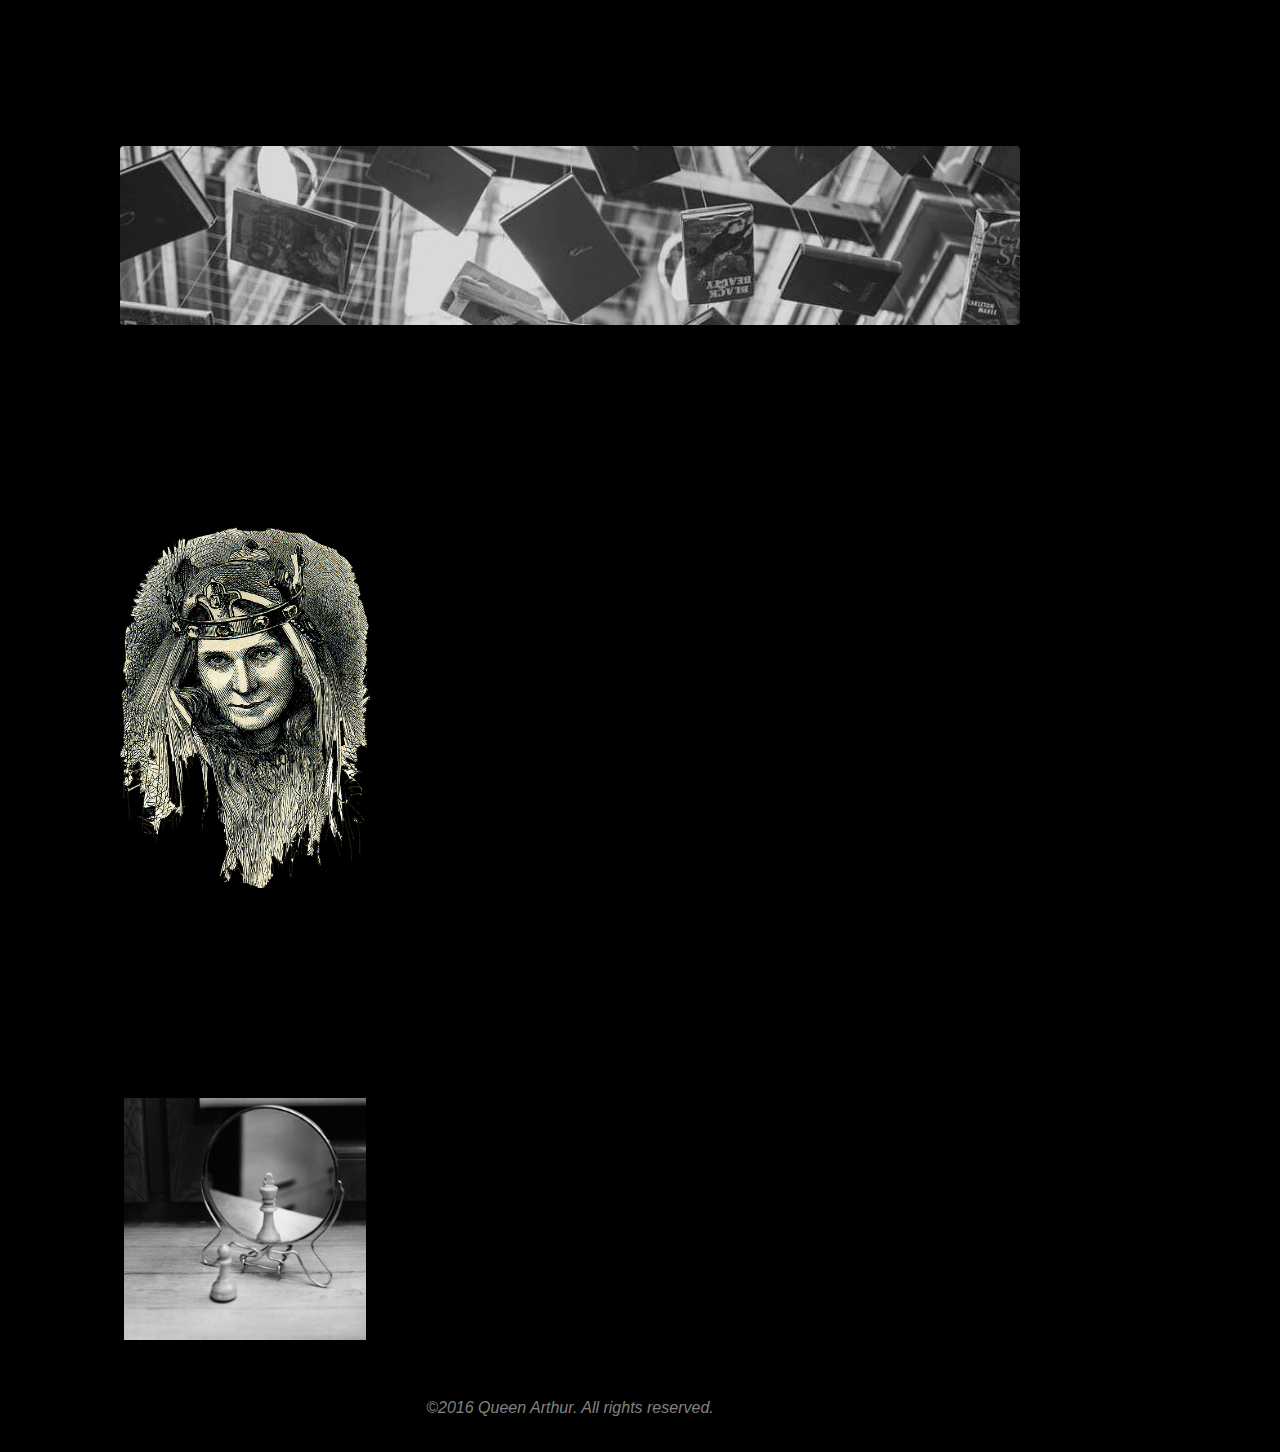
<file: Index.html>
<!DOCTYPE html>
<html>

<head>
    <title>My Alter Ego</title>
    <link rel="stylesheet" href="resources/style.css">
    <link href="https://fonts.googleapis.com/css?family=Oswald" rel="stylesheet">
    <link href="https://fonts.googleapis.com/css?family=Yellowtail" rel="stylesheet"> 
	<meta name="viewport" content="width=device-width, initial-scale=1.0">
</head>
<body>
     <header>
        <h1>Disorder of the Phoenix</h1>
        <img class="book" src="images/Floating Books Banner Crop.jpg" alt="book picture">
        <nav>
          <a href="Index.html">Home</a>
          <a href="HarryPotter.html">Harry Potter</a>
          <a href="Merlin.html">Merlin</a>
          <a href="HTTYD.html">How to Train Your Dragon</a>
          <a href="My Media.html">Round Table</a>
        </nav>
    </header>
    <main id="homepage">
        <h5>Hail and well met, fellow witches, warlocks, and dragon riders of the round table!</h5>
        <img class="profile" src="images/Celtic Queen.png" alt="profile picture">
        <p>My name is Queen Arthur, and I am fifteen years old- the same age Hiccup Haddock defeated the Red Death, and the same age Harry Potter fought Voldemort in the Department of Mysteries! I haven't fought any Red Deaths or Death Eaters yet, but in the meantime, I've decided to record my memoirs in this new blog, the Disorder of the Phoenix. (It was either that or Knights of the Round Tablet.)</p>
        <h5>Wherefore Art Thou?</h5>
        <p>I'm not going to tell you where I live! "Wherefore art thou" actually means "why are you." So why am I Queen Arthur? Because I love the King Arthur legends, but I hate the patriarchy. What's wrong with having a powerful female leader? Also the name The Girl Who Lived was taken. So... Queen Arthur it is.</p>
        <p>Professional fangirl isn't a career according to my guidance counselor, but I actually know several professional fangirls! There are lots of bloggers, journalists, and academics whose main focus is fandom. And you can order cosplayers for parties. (Edit: A cosplayer is NOT a stripper, Dad. And Dad the Impaler is such an off-putting username. Please change it. Now.)</p>
        <h5>More About Me</h5>
        <img class="chess" src ="images/Pawn Mirror King.jpeg" alt="chess picture">
        <p>In addition to being a fangirl, I am also an actress! My high school is doing Spamalot for its spring musical this year, and I am so excited! I really hope I get cast as the Lady in the Lake. But I'm actually trying out for King Arthur, just to prove that I can.</p>
        <p>I have also a pet dragon named Tad Cooper. My mom says he's just a lizard, but I know he's really a Terrible Terror. My dad agrees with me... although I suspect he means something different.</p>
        <p>In the Round Table section of my website, I've uploaded a few pieces that I made myself. Feel free to comment on them/send them to JK Rowling's agent!</p>
    </main>
    <footer>
        <p style="color: gray; font-style: italic">&copy;2016 Queen Arthur. All rights reserved.</p>
    </footer>
</body>

</html>
</file>
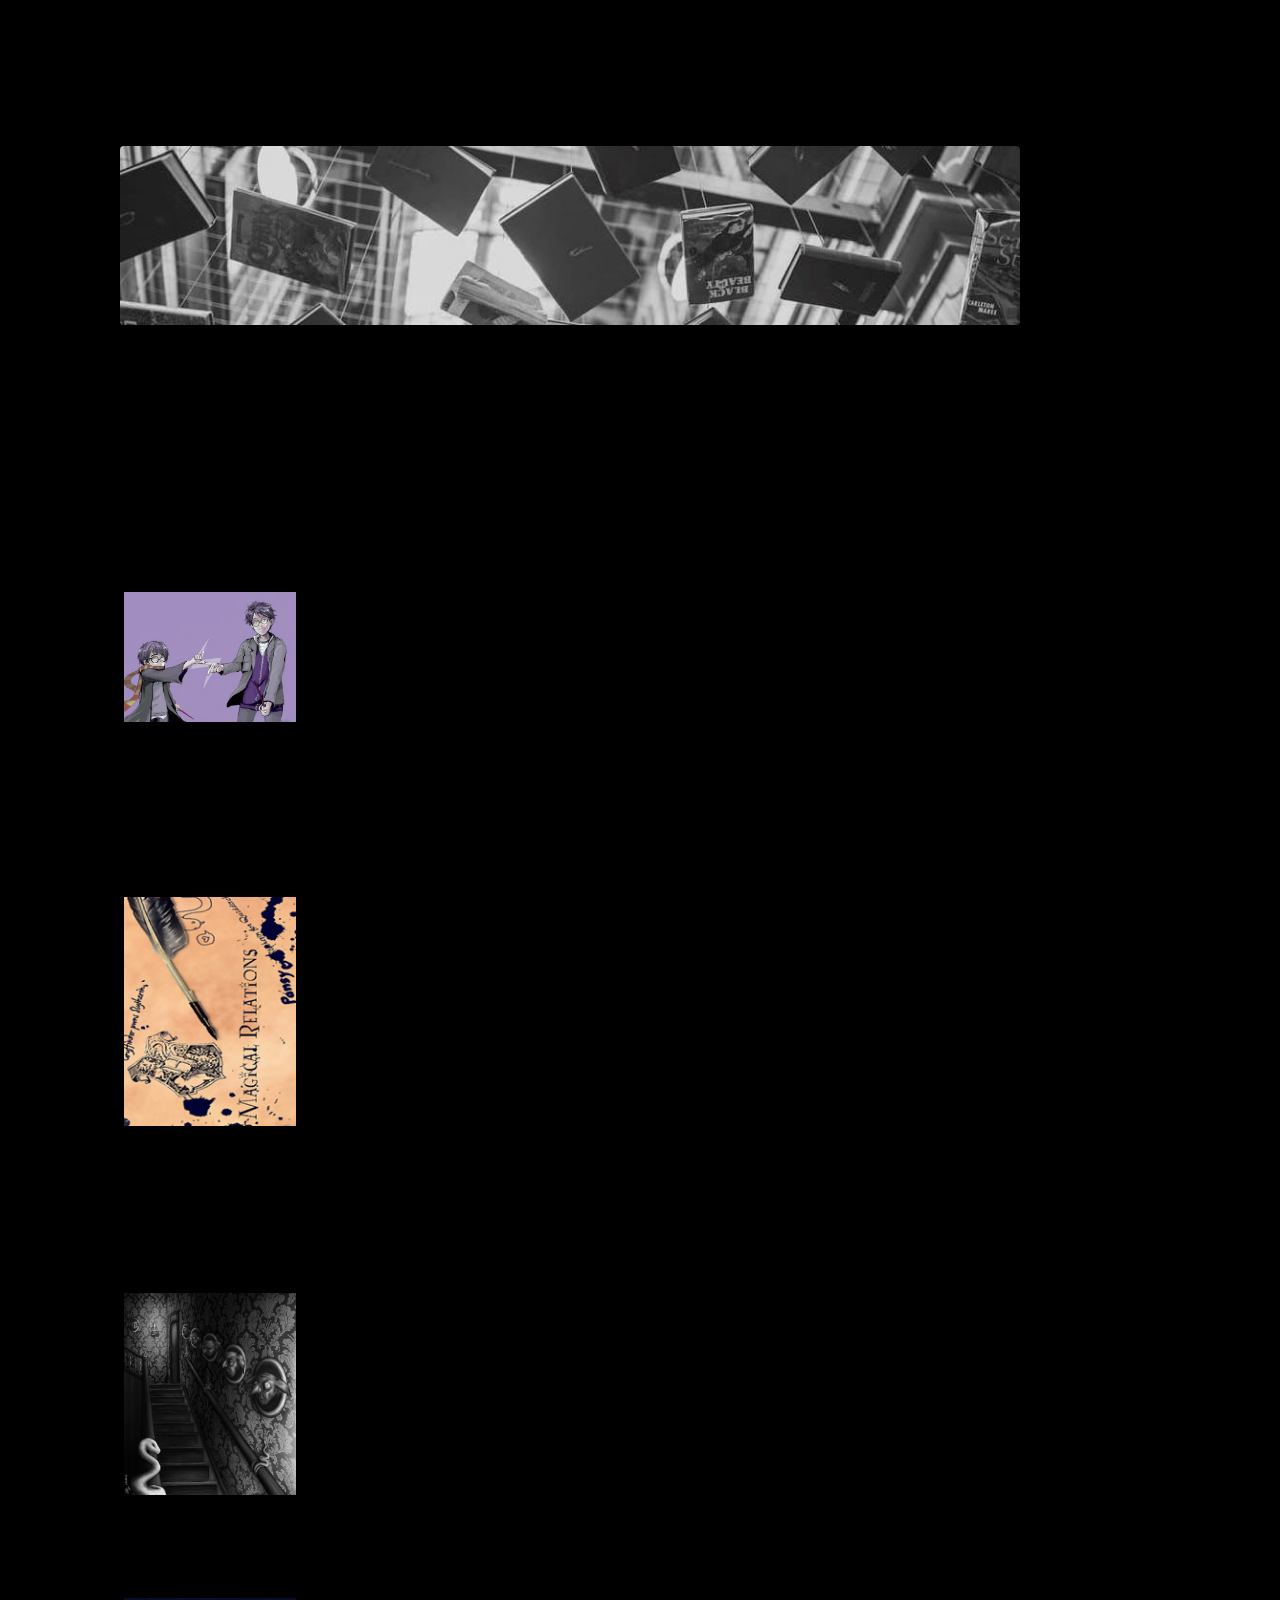
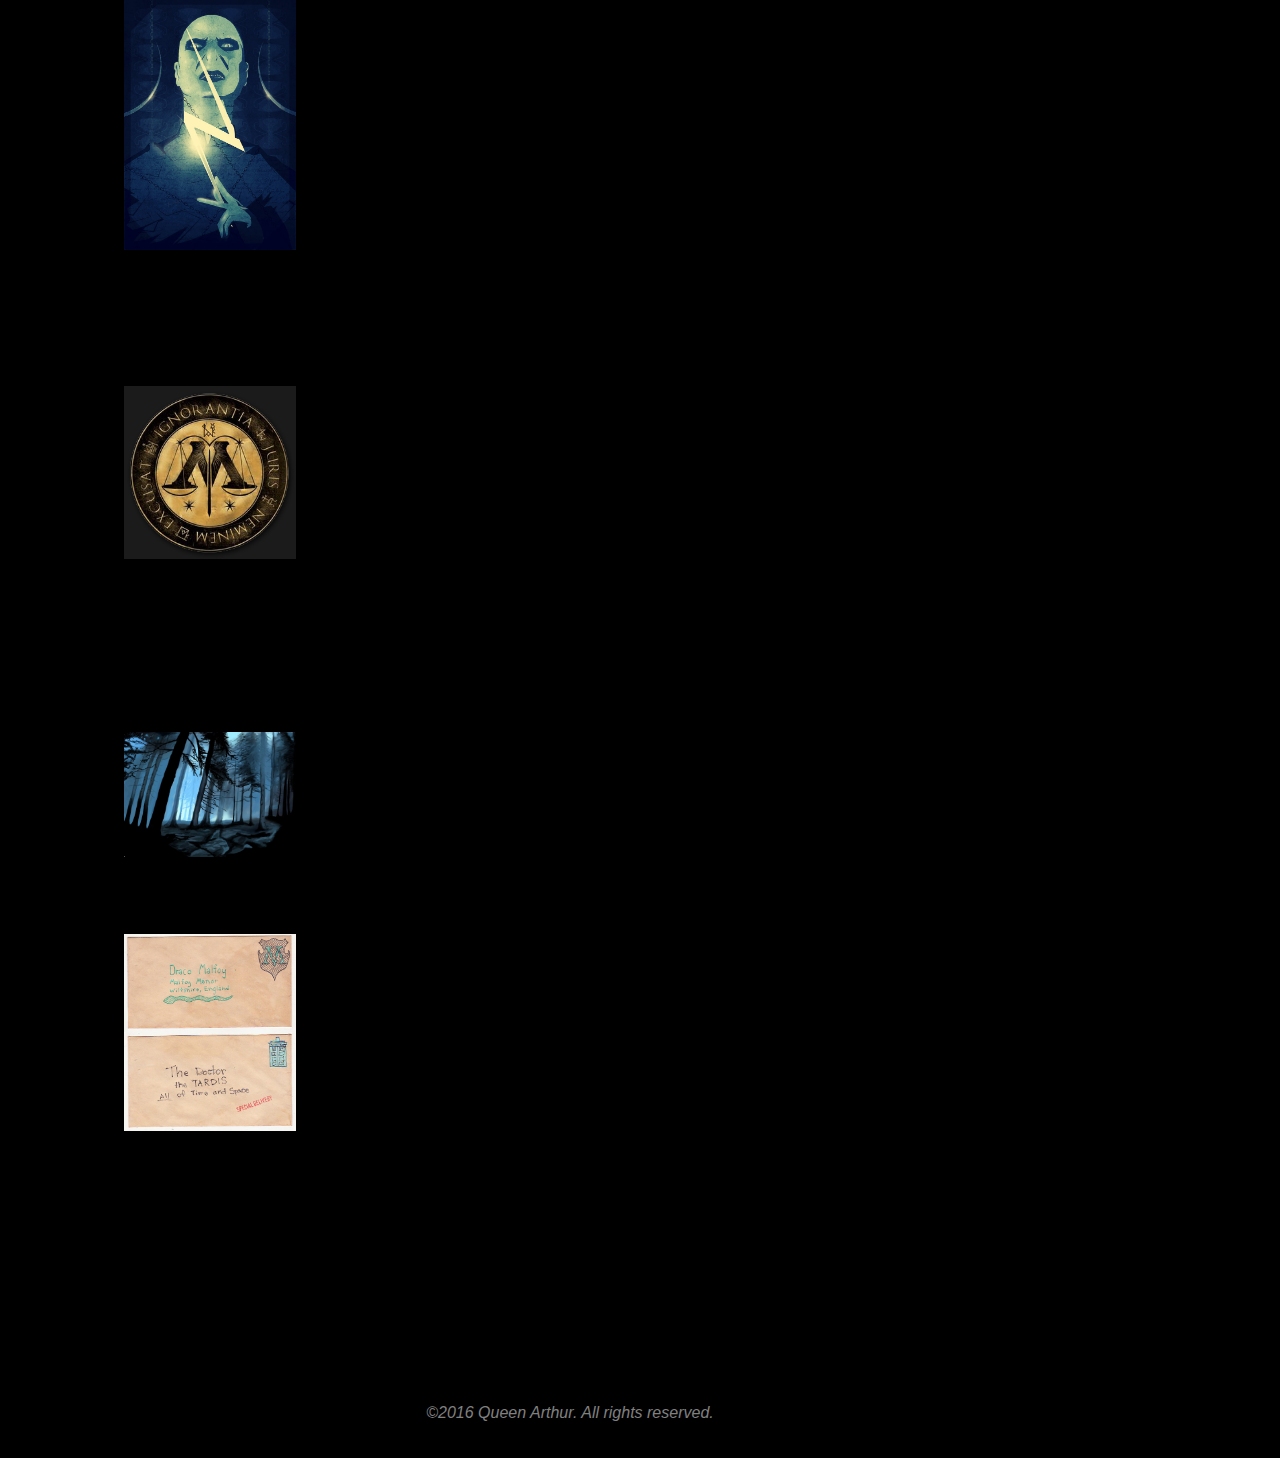
<file: HarryPotter.html>
<!DOCTYPE html>
<html>

<head>
    <title>My Alter Ego</title>
    <link rel="stylesheet" href="resources/style.css">
    <link href="https://fonts.googleapis.com/css?family=Oswald" rel="stylesheet">
    <link href="https://fonts.googleapis.com/css?family=Yellowtail" rel="stylesheet">
    <meta name="viewport" content="width=device-width, initial-scale=1.0">
</head>
<body>
    <header>
        <h1>Disorder of the Phoenix</h1>
       <img class="book" src="images/Floating Books Banner Crop.jpg" alt="book picture">
        <nav>
          <a href="Index.html">Home</a>
          <a href="HarryPotter.html">Harry Potter</a>
          <a href="Merlin.html">Merlin</a>
          <a href="HTTYD.html">How to Train Your Dragon</a>
          <a href="My Media.html">Round Table</a>
        </nav>
    </header>
    <main id="HarryPotter">
        <h6>Harry Potter</h6>
        <h3>Top Pick</h3>
        <img class="OGNA" src ="images/Oh God Not Again.jpg" alt="OGNA picture">
        <p><a href="https://www.fanfiction.net/s/4536005/1/Oh-God-Not-Again"><b>Oh God Not Again!</b></a> by Sarah 1281</p>
<p>So maybe everything didn't work out perfectly for Harry. Still, most of his friends survived, he'd gotten married, and was about to become a father. If only he'd have stayed away from the Veil, he wouldn't have had to go back and do everything again. A humorous, intelligent parody in which Harry time-travels to his first year and wrecks so much havoc that Neville's boggart is Harry becoming Minister of Magic. Highlights include Harry spreading a rumor that Draco is Snape and Narcissa's lovechild, collaborating with Snape to lose the House Cup, and using the words "psychic scar," "tax deductible," and "drapery accident" to explain all of his zany actions. It's no wonder this fic is one of the most reviewed stories ever!</p>

<h3>Drama</h3>
<img class="MR" src ="images/Magical Relations.jpg" alt="MR picture">
 <p><a href="https://www.fanfiction.net/s/3446796/1/Magical-Relations"><b>Magical Relations</b></a> by evansentranced</p>
<p>Harry's relatives were shocked when the Hogwarts letters came. Not because Harry got into Hogwarts. They had expected that. But Dudley, on the other hand... That had been a surprise. Although still being written, this drama of epic proportions belongs on any "best of" list. Dudley's presence at Hogwarts is not treated as a gimmick but is an exemplary execution of the Butterfly Effect. The best part, however, is the gradual character-building that fleshes out minor characters like Anthony Goldstein and allows major characters like Draco Malfoy to diverge sharply from canon in realistic ways. This coming of age drama is sure to bring you laughter and tears.</p>

 <p><a href="https://www.fanfiction.net/s/11591125/1/The-Definition-of-Normal"><b>The Definition of Normal</b></a> by Brilliant Lady</p>
<p>Harry doesn't want to learn magic or go to Hogwarts. He just wants to be normal, like the Dursleys. But a meddling, crazy old wizard won't take "no" for an answer. Harry might have to learn how to be a normal wizard instead. This series, which currently goes through Harry's third year, shows the long-term effects of child abuse. While Rowling's Harry shapes up to be a hero, this Harry is a survivor in a world where the heroes are less perfect and the villains are less flawed.</p>

<img class="Grimmauld" src ="images/Grimmauld.jpg" alt="Grimmauld picture">
 <p><a href="https://www.fanfiction.net/s/10854527/1/The-Door-of-Number-Twelve"><b>The Door of Number 12</b></a> by Brigade</p>
<p>It had been eight years since Head Auror Harry Potter had last seen Voldemort and it had been a decade since he last saw his godfather Sirius Black. One of those things is about to change. Although the writing isn't quite at the level of the other fics, this drama deserves a mention because of the unique twist it puts on the "time-traveling Marauders meet Harry" cliche. There are no time travel paradoxes or inevitable futures. Instead, there's an older, burned out Harry who can be a father figure to Sirius and try to craft a better future for the Marauders. It's a thoughtful drama that will hopefully be completed one day.</p>

	<h3>Humor</h3>
	<img class="Horcrux" src ="images/Horcrux.jpg" alt="Horcrux picture">
 	<p><a href="https://www.fanfiction.net/s/10677106/1/Seventh-Horcrux"><b>Seventh Horcrux</b></a> by Emerald Ashes</p>
<p>When Voldemort's Horcrux results in Harry retaining the memories and personality of Voldemort, the former Dark Lord gets a second chance to return to his first dream: teaching. In which Harry is insane, Hermione is a Dark Lady-in-training, Ginny is a minion, and Ron is confused. A witty parody that is also a fascinating character study where Harry's inability to understand empathy leads to amusing results.</p>

 	<p><a href="https://www.fanfiction.net/s/2685324/1/All-Kidding-Aside"><b>All Kidding Aside</b></a> by ms. commas and ampersands</p>
<p>When Lily jumps to conclusions about Remus and Sirius, the duo decide to get revenge on her, James, and Peter with a wonderful joke. However, they wind up getting more than just a good laugh. A Maurauder Era romp with lots of banter and a side of romance.</p>

	<h3>Romance</h3>
	<img class="Radical" src ="images/Radical.png" alt="Radical picture">
 	<p><a href="https://www.fanfiction.net/s/8919262/1/A-Young-Radical-s-Guide-to-Love"><b>A Young Radical's Guide to Love</b></a> by Blame Brampton</p>
<p>Memories of the war are still fresh, which is all the excuse Decent People need to do appalling things. In this quietly waged conflict, Draco Malfoy is happy to be on the right side of things for once, and even happier to find he's not alone. The political intrigue sets this romance apart from the rest. Blame Brampton's other Draco-centric fics also come highly recommended, especially <a href="https://www.fanfiction.net/s/6512988/1/Marginal-Notes"><b>"Marginal Notes."</b></a></p>

<p><a href="https://www.fanfiction.net/s/5676359/1/Draco-Malfoy-It-s-Your-Lucky-Day"><b>Draco Malfoy, It's Your Lucky Day</b></a> by by faithwood</p>
<p>Even though he's unarmed, injured, lost in the Forbidden Forest, and facing a possible murder charge, Draco Malfoy gets lucky. An Eighth Year survival story and romance filled with twists and red herrings. Faithwood, a prolific slash writer, excels at dealing with the postwar emotional fallout while adding touches of humor and mystery. Her longer fic, <a href="https://www.fanfiction.net/s/7743288/1/At-Your-Service"> <b>"At Your Service,"</b></a> is likewise recommended.</p>

	<img class="Forest" src ="images/Forest.jpg" alt="Forest picture">
 	<p><a href="https://www.fanfiction.net/s/8752031/1/Invisible-Bravery"><b>Invisible Bravery</b></a> by RussianWolf7</p>
<p>Harry goes for nightly walks, and someone starts following him. Harry tries to smoke them out, and they end up stuck in the Forbidden Forest together. A charming romance in which Harry has a one-sided conversation with an invisible person.</p>

	<h3>Crossover</h3>
	<img class="TARDIS" src ="images/TARDIS.jpg" alt="TARDIS picture">
 	<p><a href="https://www.fanfiction.net/s/9016858/1/Doctors-and-Dragons-and-Witches-Oh-My"><b>Doctors and Dragons and Witches (Oh My)</b></a> by HiBob</p>
<p>Draco Malfoy meets John Smith in a world where aliens and magic mix. This Harry Potter/Doctor Who crossover, like Doctor Who itself, isn't always the easiest to follow, but when the clever banter and heartbreaking twists come together, this science fiction/coming of age fusion soars. An especially remarkable plotline involves the irredeemable Lucius Malfoy becoming the somewhat heroic director of Torchwood. HiBob has also written a darker, equally thought-provoking <a href="https://www.fanfiction.net/s/3239928/1/Draco-Malfoy-and-the-Philosophers-Stone"><b> series in which Draco Malfoy is the Boy-Who-Lived.</b></a></p>

 	<p><a href="https://www.fanfiction.net/s/11039662/1/Song-of-the-Dark-Between"><b>Song of the Dark Between</b></a> by Tessa Crowley</p>
<p>Draco Malfoy jumps off a bridge, hoping for death but getting something very different. Harry Potter languishes in a loveless marriage and colorless world, until quite abruptly he does not. From the dark places of the universe, there is a song that echoes everywhere and nowhere. It sings of power and it sings of hunger. It will devour all things before the end. Draco and Harry become the Eleventh Doctor's companions in this multi-fandom crossover that includes everything from Game of Thrones to Sherlock Holmes to Star Trek. It's the perfect blend of humor, angst, adventure, and romance. Tessa Crowley also wrote an addictive, albeit deeply disturbing, fic called <a href="https://www.fanfiction.net/s/10298713/1/Chaos-Theory"><b>"Chaos Theory,"</b></a> in which Draco is a genius.</p>
	</main>
    <footer>
        <p style="color: gray; font-style: italic">&copy;2016 Queen Arthur. All rights reserved.</p>
    </footer>
</body>

</html>
</file>
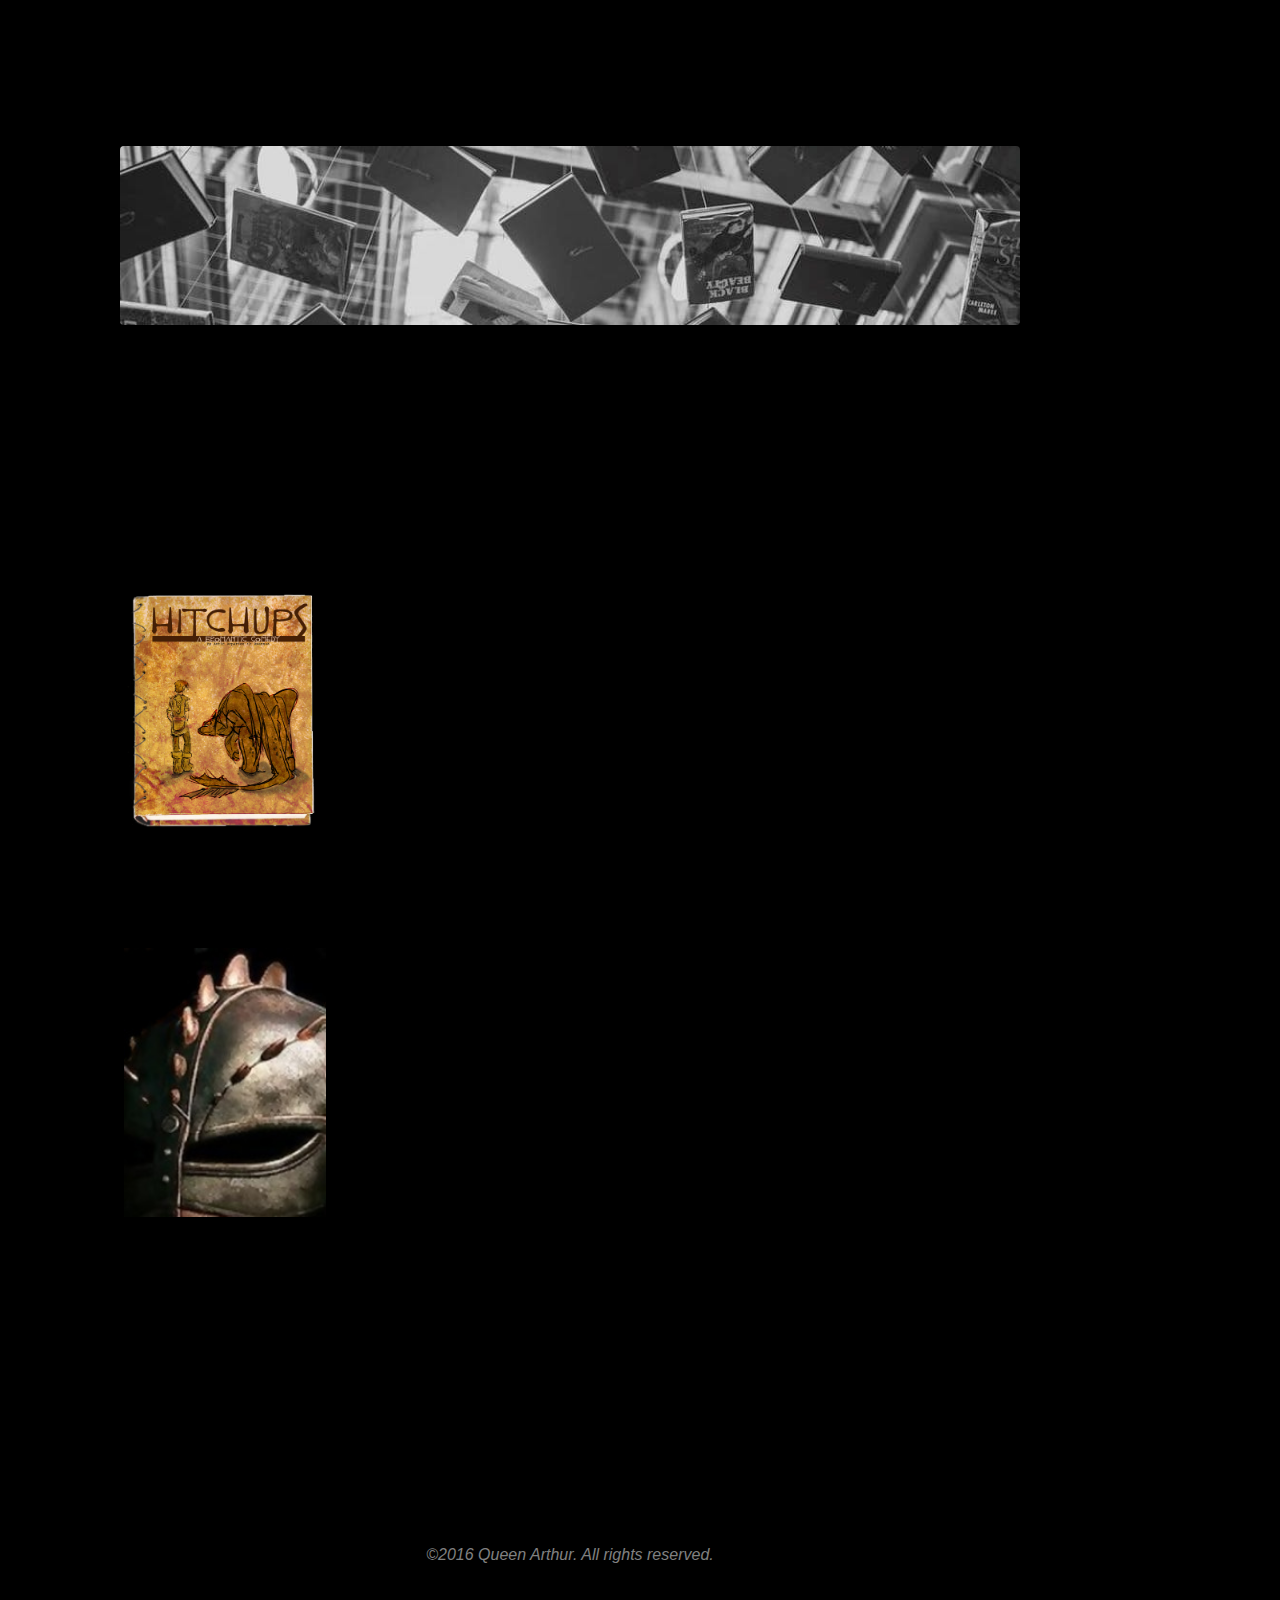
<file: HTTYD.html>
<!DOCTYPE html>
<html>

<head>
    <title>My Alter Ego</title>
    <link rel="stylesheet" href="resources/style.css">
    <link href="https://fonts.googleapis.com/css?family=Oswald" rel="stylesheet">
    <link href="https://fonts.googleapis.com/css?family=Yellowtail" rel="stylesheet">
    <meta name="viewport" content="width=device-width, initial-scale=1.0">
</head>
<body>
    <header>
        <h1>Disorder of the Phoenix</h1>
        <img class="book" src="images/Floating Books Banner Crop.jpg" alt="book picture">
        <nav>
          <a href="AlterEgo Home.html">Home</a>
          <a href="HarryPotter.html">Harry Potter</a>
          <a href="Merlin.html">Merlin</a>
          <a href="HTTYD.html">How to Train Your Dragon</a>
          <a href="My Media.html">Round Table</a>
        </nav>
    </header>
    <main id="HTTYD">
        <h6>How to Train Your Dragon</h6>
        <h3>Top Pick</h3>
        <img class="hitchups" src ="images/Hitchups.png" alt="hitchups picture">
        <p><a href="https://www.fanfiction.net/s/6318423/1/Hitchups"><b>Hitchups</b></a> by The Antic Repartee</p>
<p>Hiccup didn't see the point in stopping Astrid as she ran off towards his village, towards his father, with his most desperately protected secret. He was leaving anyway. A coming-of-age tale and borderline bromantic-comedy that answers the "What if Hiccup had left Berk?" question better than anyone else. The world is fleshed out with history, mythology, and politics as Hiccup travels from Berk to the Byzantine Empire. Meanwhile, Hiccup's absence gives the characters on Berk more room to develop, especially Astrid and Gothi. The friendship between Hiccup and Toothless is a treasure greater than any they find during their time as pirates. Whether for the conversations with sea serpents, the bromantic banter, or Toothless's stint as a cat god, this epic adventure is a must-read for all HTTYD fans.</p>

		<h3>Drama</h3>
		 <img class="becoming" src ="images/Becoming.jpg" alt="becoming picture">
		<p><a href="https://www.fanfiction.net/s/10049374/1/Becoming-L%C3%ADf%C3%BErasir"><b>Becoming Lifbrasir</b></a> by Midoriko-sama</p>
<p>People often wondered what kept Hiccup going during those early years. When that single, most-treasured thing is taken from him, there is little left to keep him on Berk. The day Stoick returns, and the day before the best recruit is finally chosen, Hiccup leaves Berk, little knowing that he would one day return under... strange circumstances. Those strange circumstances involve a disguised Hiccup returning to Berk as a masked dragon trainer, helping his reluctant friends bond with dragons as a last ditch effort in the war against the Red Death. Viking culture and book characters like Camicazi and Thoggory enrich the existing the HTTYD world. The true strength of this adventure, however, is the various relationships, especially the burgeoning romance between Hiccup and Astrid, the stubborn rivalry between Hiccup and Stoick, and the relationship between Ruffnut and her family.</p>

		<p><a href="https://www.fanfiction.net/s/10699391/1/Prodigal-Son"><b>Prodigal Son</b></a> by commandocucumber</p>
<p>Eight years after Berk's heir vanished, the Viking town is slowly crumbling. Dragon attacks are more devastating than ever. To save her village Astrid must piece together exactly what happened before the dragons wipe them all out for good. Meanwhile, half a world away and eight years wiser, Hiccup decides it might just be time to go home. Although still unfinished, this drama has rightfully claimed its place as one of the best HTTYD fics out there. It is unafraid to explore controversial subjects like religion and war, which results in bigger stakes and better characters. The strategic maneuvering of Astrid and Fishlegs back on Berk is just as fascinating as the losing battle Hiccup is waging in Alexandria. It's a slow-boiler that will leave you racing through chapters late at night.</p>
    </main>
    <footer>
        <p style="color: gray; font-style: italic">&copy;2016 Queen Arthur. All rights reserved.</p>
    </footer>
</body>

</html>
</file>
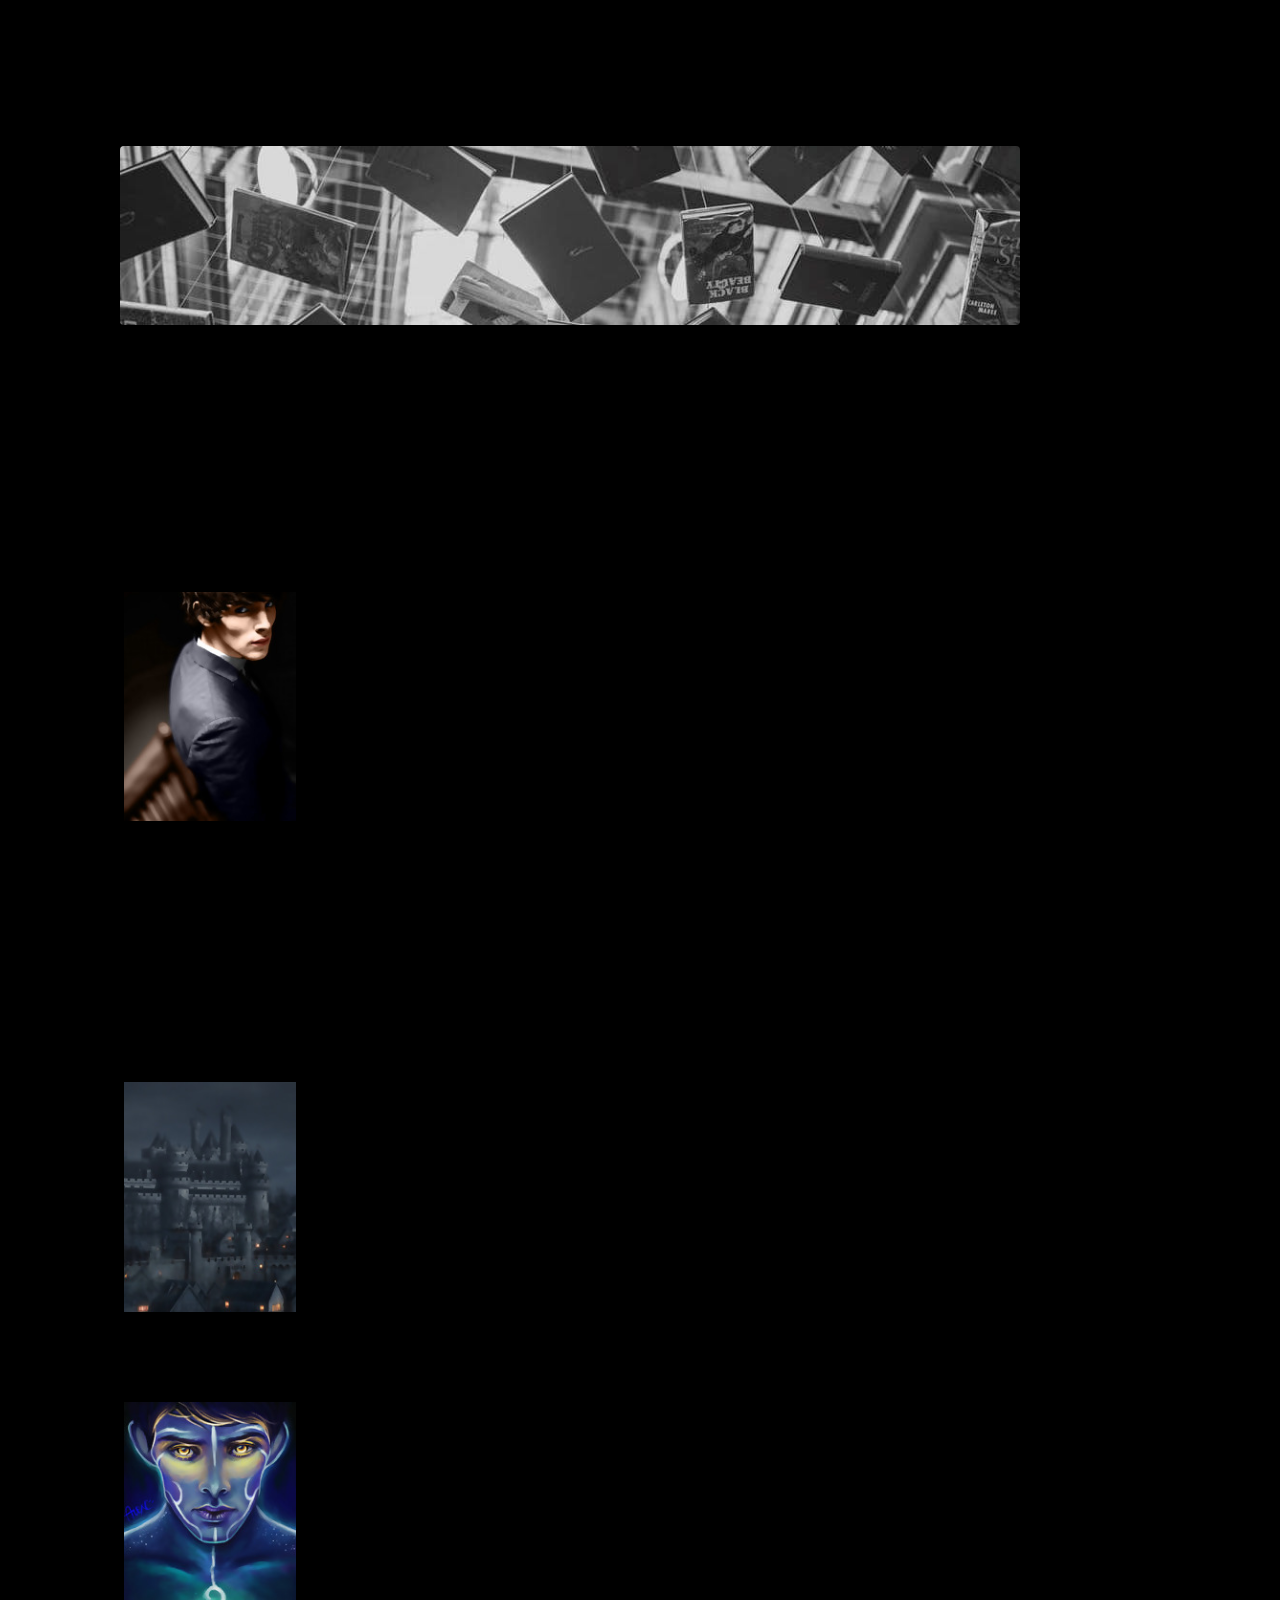
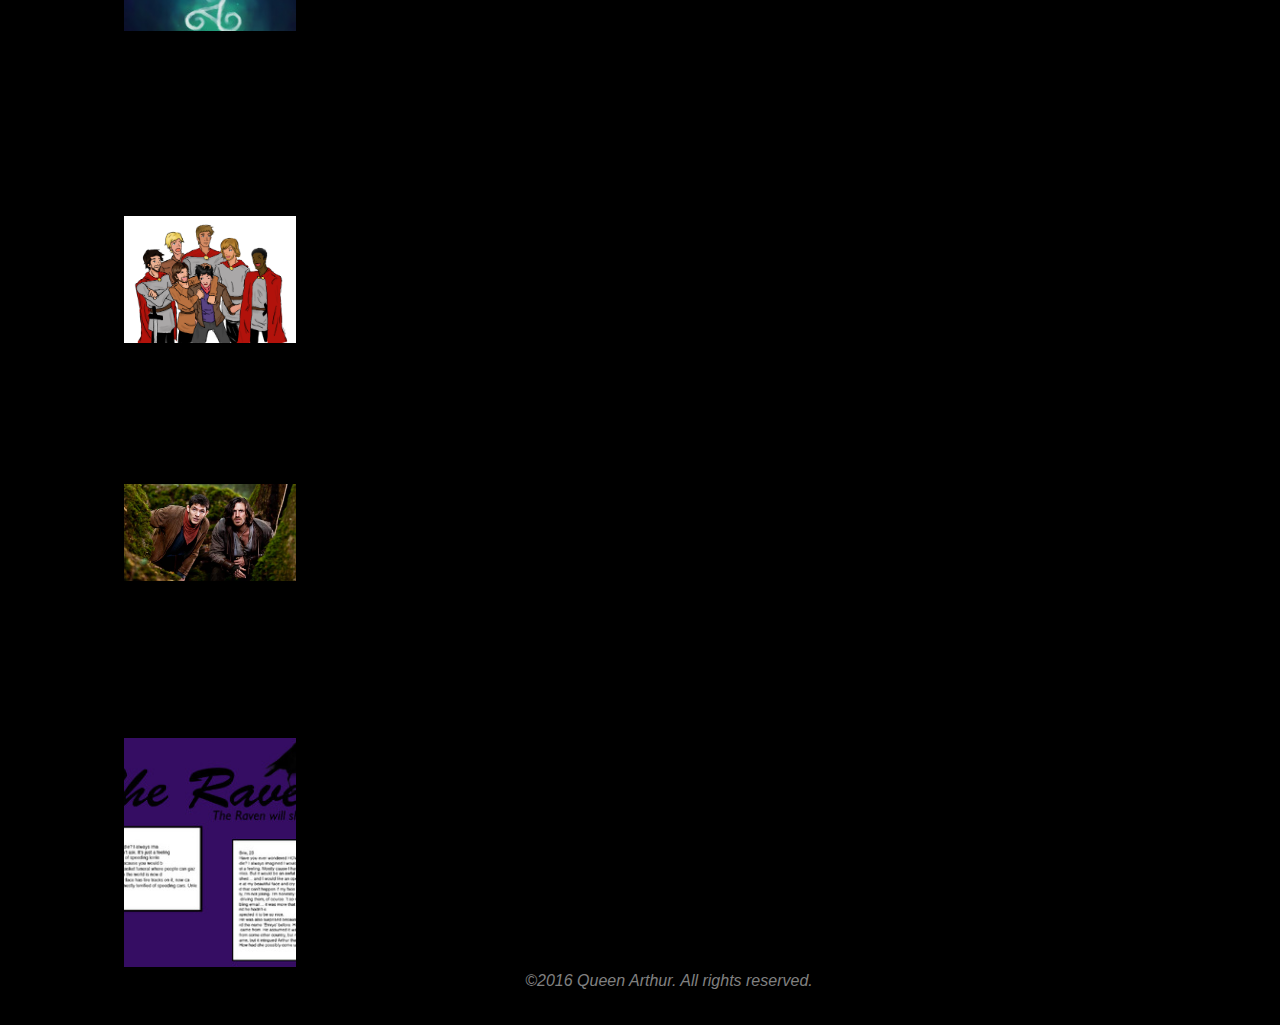
<file: Merlin.html>
<!DOCTYPE html>
<html>

<head>
    <title>My Alter Ego</title>
    <link rel="stylesheet" href="resources/style.css">
    <link href="https://fonts.googleapis.com/css?family=Oswald" rel="stylesheet">
    <link href="https://fonts.googleapis.com/css?family=Yellowtail" rel="stylesheet">
    <meta name="viewport" content="width=device-width, initial-scale=1.0"> 
</head>
<body>
    <header>
        <h1>Disorder of the Phoenix</h1>
        <img class="book" src="images/Floating Books Banner Crop.jpg" alt="book picture">
        <nav>
          <a href="Index.html">Home</a>
          <a href="HarryPotter.html">Harry Potter</a>
          <a href="Merlin.html">Merlin</a>
          <a href="HTTYD.html">How to Train Your Dragon</a>
          <a href="My Media.html">Round Table</a>
        </nav>
    </header>
    <main id="Merlin">
        <h6>Merlin</h6>
        <h3>Top Pick</h3>
        <img class="OAB" src ="images/OnlyABoy.jpg" alt="OAB picture">
       <p><a href="https://www.fanfiction.net/s/8016336/1/Only-A-Boy"><b>Only a Boy</b></a> by Riddell Lee</p>
<p>Merlin has changed Camelot forever, but while that part of his life is complete, destiny has a new task for him. Now he has to attend Hogwarts School of Witchcraft and Wizardry, hide the fact that he's the Merlin, and defeat a Dark Lord that's messing with magic he knows nothing about. This epic crossover perfectly fuses two fandoms that are meant to be together. Merlin flourishes as a Slytherin and adopts Draco as his new prat and target for snarky banter. He's the perfect match for Snape and the Weasley twins. Complete with twists, secrets, and heroics, this adventure truly is the best of both worlds.</p>
	
	<h3>Drama</h3>
	<p><a href="https://www.fanfiction.net/s/10417077/1/The-Warlock-s-Quickening"><b>The Warlock's Quickening</b></a> by AntaresTheEighthPleiade</p>
<p>Merlin might have come to Camelot to master his magic, not to end the Purge, but he's not going to sit idly by while his kin suffer. Oh no. Whether it's releasing a chained dragon, smuggling sorcerers out of the city, or trying to change Arthur's mind, he's fighting back. Now. An in-progress series rewrite featuring a proactive Merlin. Morgana and Arthur benefit the most from this treatment, becoming more nuanced characters. The careful plotting and subtle character development allow this retelling to tower over others.</p>

	<img class="ShakyGround" src ="images/ShakyGround.jpg" alt="ShakyGround picture">
	<p><a href="https://www.fanfiction.net/s/5890430/1/On-Shaky-Ground"><b>On Shaky Ground</b></a> by Sydelle Rein</p>
<p>With the unknown identity of his sorcerer-protector plaguing him, Arthur is unsure how to deal with this new knowledge. Meanwhile, a series of mysterious earthquakes is threatening the safety of Camelot. This series, set during season two, has the suspense, action, and banter of a typical Merlin episode but with a more perceptive Arthur who undergoes a profound transformation.</p>

	<p><a href="https://www.fanfiction.net/s/7022106/1/The-Other-Side-of-the-Edge"><b>The Other Side of the Edge</b></a> by Ultra-Geek</p>
<p>Arthur tries to talk Merlin out of a long fall with a sudden stop, and then gets a little more information than he bargained for. So often, fics involving suicidal thoughts are full of overwrought teenage angst that romanticizes mental illness, but this beautifully written oneshot is a powerful and mature response in which we get a glimpse at what true greatness is.</p>

	<img class="Prophecy" src ="images/Prophecy.jpg" alt="Prophecy picture">
	<p><a href="https://www.fanfiction.net/s/10463682/1/The-Prophecy"><b>The Prophecy</b></a> by Viking Song</p>
<p>Uther learns Arthur is the Once-and-Future-King of prophecy and declares him a traitor, forcing him to flee with Merlin. The catch? Arthur has no idea who Emrys is and no desire to fulfill the prophecy. Told in short, rapid-fire chapters, this adventure gives an utterly original take on the formation of the Round Table. Civil war, ethical quandaries, long-distance romance, and deadly secrets provide an endless supply of suspense that will keep you glued to the page.</p>

	<p><a href="https://www.fanfiction.net/s/11725552/1/Canis-Corvus-Curses"><b>Canis, Corvus, Curses</b></a> by SkywardShadow<p>
<p>Merlin is an ancient warlock with trust issues and a shapeshifting problem. Arthur is an ex-king who sometimes turns into a bird and isn't especially happy about it. Mordred is a teenage runaway hoping for some magic lessons-and oh, yeah, he may or may not have tried to kill them both in a past life. Well, isn't this awkward. A bizarre premise executed perfectly. Utterly creative, it's a testament to love and second chances with captivating dialogue and characterization.</p>
	
	<h3>Humor</h3>
	<img class="Secrets" src ="images/Secrets.png" alt="Secrets picture">
	<p><a href="https://www.fanfiction.net/s/8010155/1/The-Secrets-We-Keep"><b>The Secrets We Keep</b></a> by Feste the Fool</p>
<p>It's not just Merlin. In fact, it's never been just Merlin. Camelot is rife with secrets and, one by one, they are all being exposed. This comedic adventure fills in some of the show's gaps by drawing on Arthurian legend, including origin stories for several of the knights. Its Golden Age of Camelot is both lighthearted and heartwarming.</p>

	<p><a href="https://www.fanfiction.net/s/10048357/1/The-Birdbrain-and-the-Bees"><b>The Birdbrain and the Bees</b></a> by AntaresTheEighthPleiade</p>
<p>Merlin is a truly atrocious liar. Hunith despairs. A farcical oneshot in which Merlin's lies and Arthur's ensuing search for the truth are taken to the ridiculous extreme. It is impossible to get through without laughing.</p>

	<img class="Gwaine" src ="images/Gwaine.jpg" alt="Gwaine picture">
	<p><a href="https://www.fanfiction.net/s/8242275/1/A-Friend-in-Need"><b>A Friend in Need</b></a> by Elfpen</p>
<p>Gwaine has a problem. A big problem. A possibly treasonous, very dangerous, uncontrollable problem that may or may not get him killed and put all of his friends in danger. He once told Merlin that he was the only friend he had, and maybe that isn't true anymore. But Merlin is still the only friend he can trust. And he needs help. This reveal fic, equal parts humorous and sincere, perfectly captures the friendship between Merlin and Gwaine that got overlooked in later seasons.</p>
	
	<h3>Romance</h3>
	<img class="Raven" src ="images/Raven.jpg" alt="Raven picture">
<p><a href="https://www.fanfiction.net/s/10090898/1/The-Raven"><b>The Raven</b></a> by Thegreenconsultingdragonlord</p>
<p>Will's antics had always been ridiculous, but when one of his dumb capers causes Merlin to inadvertently fall in love with a boy on the internet, things start getting a little complicated. This modern day AU, based on the movie "You've Got Mail," repurposes the show's forbidden romance and secret identity themes and, unlike many modern AUs, retains the element of magic. The delightful band of brothers (plus Gwen) round out this classic romantic dramedy.</p>


    </main>
    <footer>
        <p style="color: gray; font-style: italic">&copy;2016 Queen Arthur. All rights reserved.</p>
    </footer>
</body>

</html>
</file>
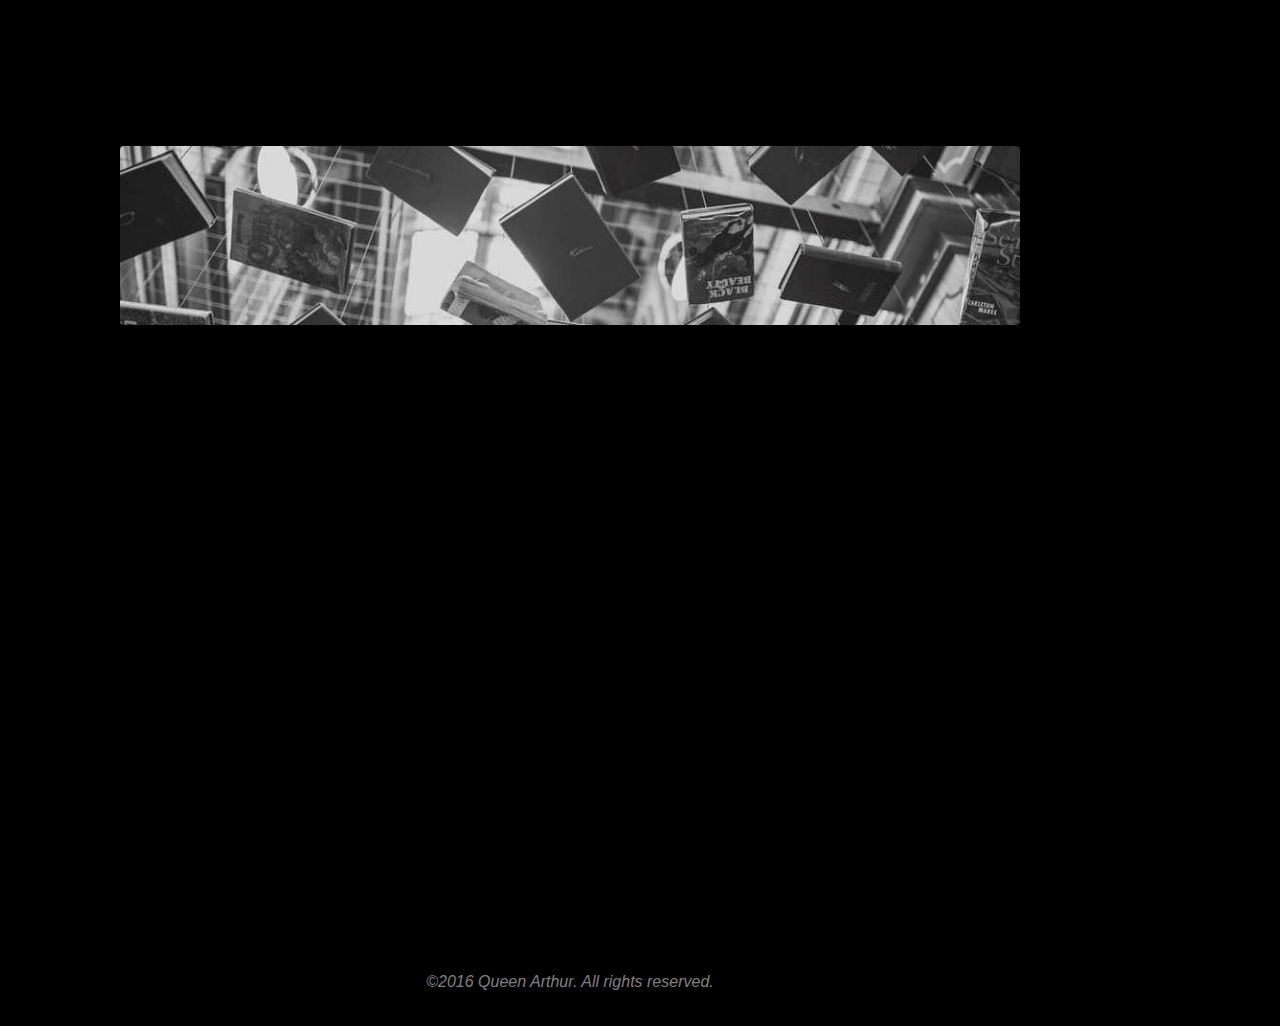
<file: My Media.html>
<!DOCTYPE html>
<html>

<head>
    <title>My Alter Ego</title>
    <link rel="stylesheet" href="resources/style.css">
    <link href="https://fonts.googleapis.com/css?family=Oswald" rel="stylesheet">
    <link href="https://fonts.googleapis.com/css?family=Yellowtail" rel="stylesheet">
    <meta name="viewport" content="width=device-width, initial-scale=1.0"> 
</head>
<body>
    <header>
        <h1>Disorder of the Phoenix</h1>
        <img class="book" src="images/Floating Books Banner Crop.jpg" alt="book picture">
        <nav>
          <a href="AlterEgo Home.html">Home</a>
          <a href="HarryPotter.html">Harry Potter</a>
          <a href="Merlin.html">Merlin</a>
          <a href="HTTYD.html">How to Train Your Dragon</a>
          <a href="My Media.html">Round Table</a>
        </nav>
    </header>
    <h2>This Week's Episode</h2>
    <main id="media">
        <p>This week, I talk about what it means to be a woman in Camelot and why so many of them do not have control over their own bodies.</p>
        <iframe width="560" height="315" src="https://www.youtube.com/embed/Ft0L1_t3wDw" frameborder="0" allowfullscreen></iframe>
    </main>
    <footer>
        <p style="color: gray; font-style: italic">&copy;2016 Queen Arthur. All rights reserved.</p>
    </footer>
</body>

</html>
</file>
<file: resources/style.css>
* {
    margin: 100;
    padding: 100;
    box-sizing: border-box;
}

body {
    width: 900px;
    margin-left: 120px;
    margin-right: auto;
    background-image: url(file:///Volumes/My%20Passport/AlterEgo/images/Giant%20ParchmentRedo4.jpg);
    background-color: #000000;
}

header {
    margin-top: 24px;
    text-align: center;
}

footer {
    margin-top: 64px;
    margin-bottom: 32px;
    text-align: center;
}

nav {
    font-size: 24px;
    margin-top: 16px;
    margin-bottom: 64px;
    text-align: center;
}

nav a {
    font-family: 'Yellowtail', cursive;
    font-size: 32px;
    margin-left: 8px;
    margin-right: 8px;
    text-align: center;
}

p {
    font-family: 'Helvetica', serif;
    margin-top: 16px;
    margin-bottom: 16px;
    line-height: 160%;
    color: #000000;
}

h1 {
    font-size: 64px;
    margin-bottom: 16px;
    text-align: center;
    font-family: 'Yellowtail', cursive;
    color: #000000;
}

h2 {
    font-size: 32px;
    font-family: 'Oswald', sans-serif;
    color: black;
    text-align: center;
}

h3 {
    font-size: 24px;
    font-family: 'Oswald', sans-serif;
    color: black;
    text-align: center;
}

h4 {
    text-align: center;
    font-family: 'Helvetica', serif;
    margin-top: 16px;
    margin-bottom: 16px;
    line-height: 160%;
    color: #000000;
}

h5 {
    font-size: 26px;
  	font-family: 'Yellowtail', cursive;
    color: black;
    text-align: center;
}

h6 {
    font-size: 40px;
  	font-family: 'Yellowtail', cursive;
    color: black;
    text-align: center;
    margin-top: 5px;
    margin-bottom: 5px;
}

ul,
ol {
    font-size: 16px;
    margin-left: 32px;
    font-family: 'Oswald', sans-serif;
    color: #f7f7f7;
}

img {
    border-radius: 0.25em;
    width: 100%;
}

iframe {
    margin-right: auto;
    margin-left: auto;
    display: block;
}

a {
    color: #000000;
    text-decoration: none;
}

a:hover {
    color: #0200a4;
}

#photo-grid img {
    margin-top: 24px;
}

.book {
    width: 1000px;
    max-width: 100%;
    height: auto;
    display: block;
    margin: auto;
}

.profile {
    float: left;
    margin-right: 18px;
    width: 250px;
}

.silhouette {
    float: right;
    margin-right: 18px;
    width: 250px;
    border-radius: 4px;
    border: 4px solid #000000;
}

.chess {
    float: left;
    margin-right: 18px;
    width: 250px;
    border-radius: 4px;
    border: 4px solid #000000;
}

.OGNA {
    float: left;
    margin-right: 18px;
    width: 180px;
    border-radius: 4px;
    border: 4px solid #000000;
}

.MR {
    float: left;
    margin-right: 18px;
    width: 180px;
    border-radius: 4px;
    border: 4px solid #000000;
}

.hitchups {
    float: left;
    margin-right: 18px;
    width: 200px;
}

.becoming {
    float: left;
    margin-right: 18px;
    width: 210px;
    border-radius: 4px;
    border: 4px solid #000000;
}

.OAB {
    float: left;
    margin-right: 18px;
    width: 180px;
    border-radius: 4px;
    border: 4px solid #000000;
}

.Prophecy {
    float: left;
    margin-right: 18px;
    width: 180px;
    border-radius: 4px;
    border: 4px solid #000000;
}

.ShakyGround {
    float: left;
    margin-right: 18px;
    width: 180px;
    border-radius: 4px;
    border: 4px solid #000000;
}

.Raven {
    float: left;
    margin-right: 18px;
    width: 180px;
    border-radius: 4px;
    border: 4px solid #000000;
}

.Grimmauld {
    float: left;
    margin-right: 18px;
    width: 180px;
    border-radius: 4px;
    border: 4px solid #000000;
}

.Horcrux {
    float: left;
    margin-right: 18px;
    width: 180px;
    border-radius: 4px;
    border: 4px solid #000000;
}

.Radical {
    float: left;
    margin-right: 18px;
    width: 180px;
    border-radius: 4px;
    border: 4px solid #000000;
}

.Forest {
    float: left;
    margin-right: 18px;
    width: 180px;
    border-radius: 4px;
    border: 4px solid #000000;
}

.TARDIS {
    float: left;
    margin-right: 18px;
    width: 180px;
    border-radius: 4px;
    border: 4px solid #000000;
}

.Secrets {
    float: left;
    margin-right: 18px;
    width: 180px;
    border-radius: 4px;
    border: 4px solid #000000;
}

.Gwaine {
    float: left;
    margin-right: 18px;
    width: 180px;
    border-radius: 4px;
    border: 4px solid #000000;
}
</file>
